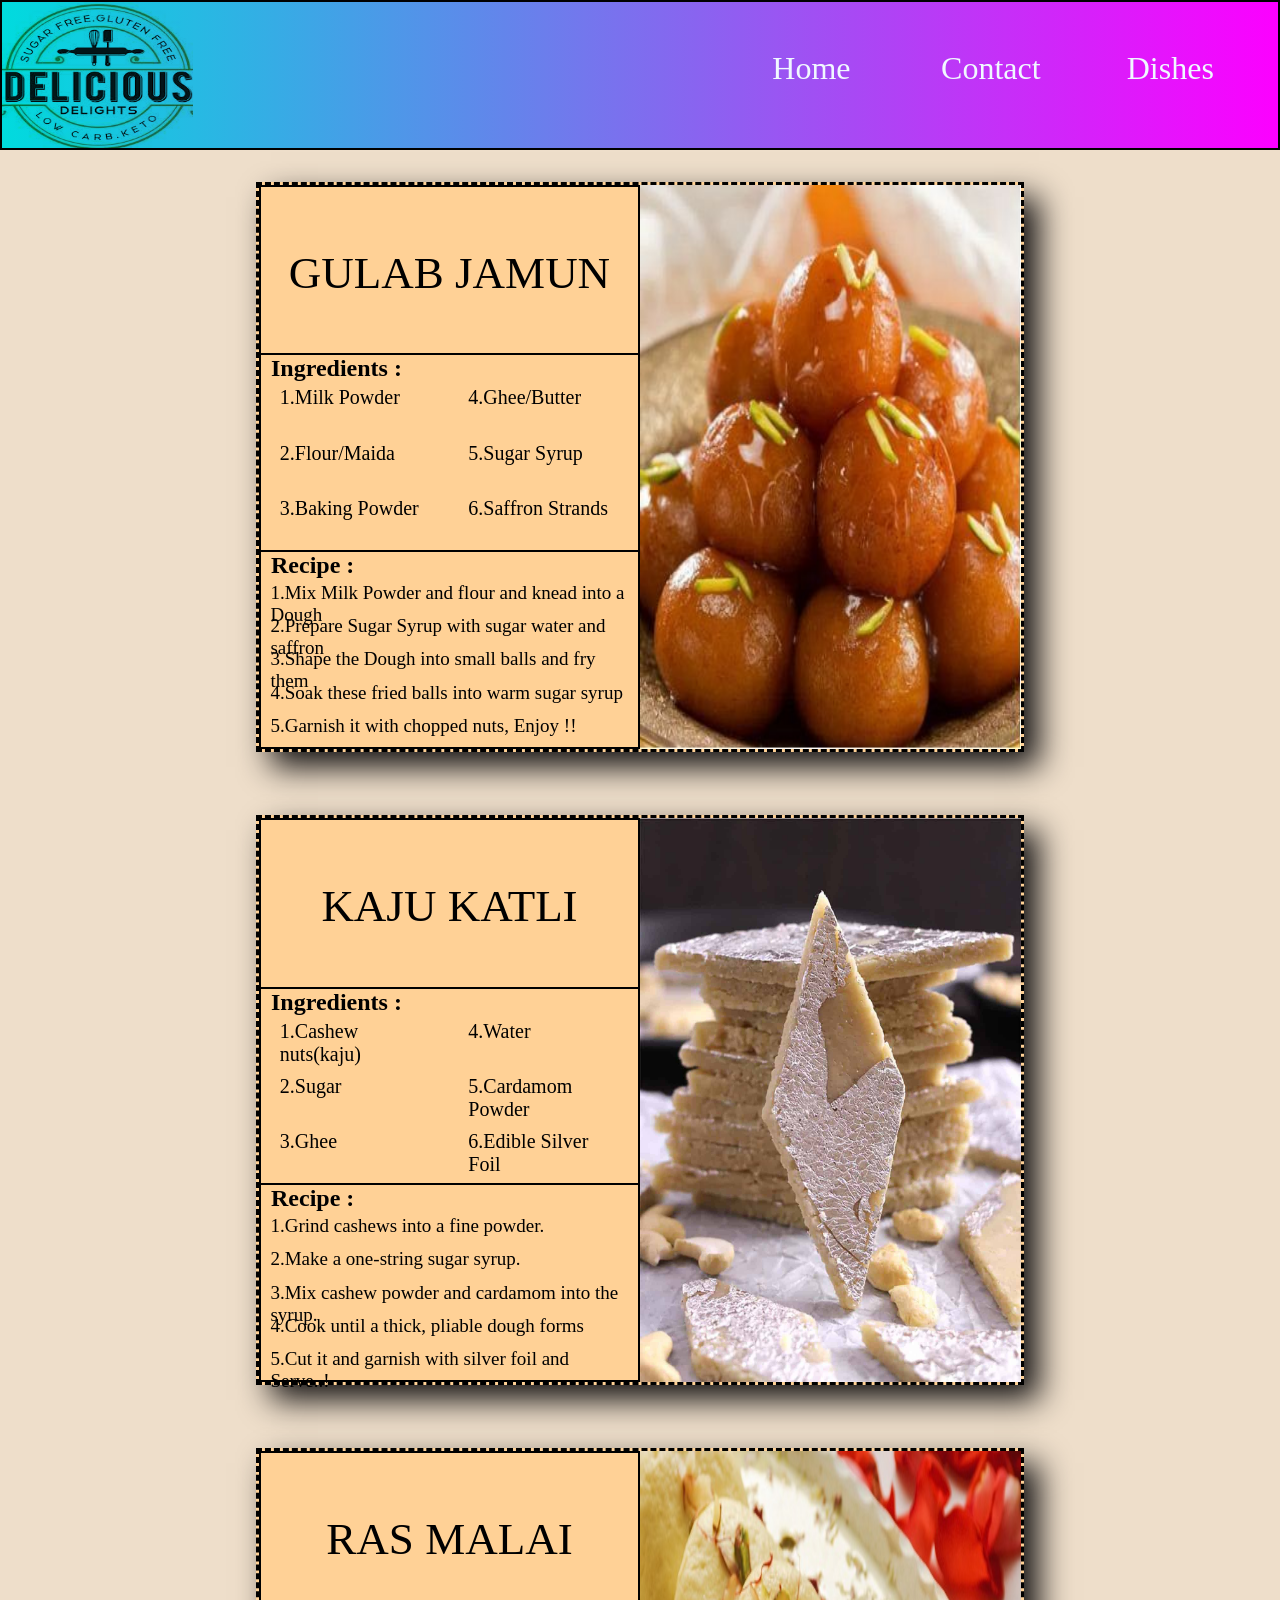
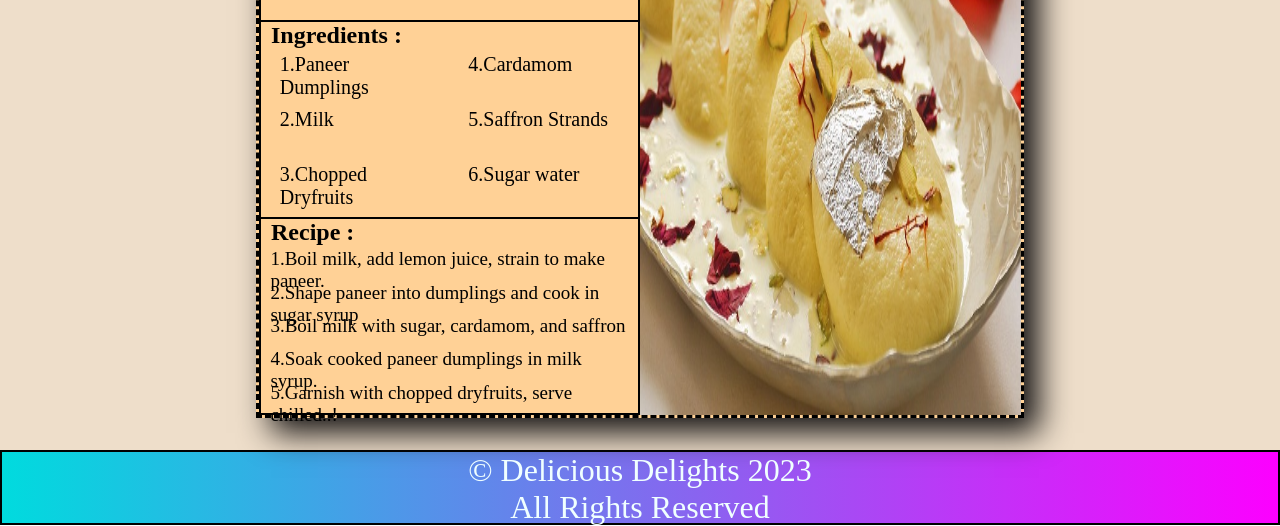
<file: lec26_DeliciousDelights_PRJCT.html>
<!DOCTYPE html>
<html lang="en">
<head>
    <meta charset="UTF-8">
    <meta name="viewport" content="width=device-width, initial-scale=1.0">
    <title>Delicious Delights</title>
    <link rel="stylesheet" href="deliciousdelights.css">
    <link rel="stylesheet" href="https://cdnjs.cloudflare.com/ajax/libs/font-awesome/6.0.0-beta3/css/all.min.css" integrity="sha512-ABCDEF1234567..." crossorigin="anonymous">
    <link rel="shortcut icon" href="favicon1.ico" type="image/x-icon">

</head>
<body>
    <header>
        <div class="headbox">
            <div class="logobox">
                <img src="Delicious Delights logo.jfif" alt="Delicious Delights">
            </div>
            <div class="linkbox">
                <div class="box" id="box1">
                        <a href="#">Home</a>
                </div>
                <div class="box" id="box2">
                        <a href="#">Contact</a>
                </div>
                <div class="box" id="box3">
                        <a href="#">Dishes</a>
                </div>
            </div>
        </div>
        </header>
        <main>
            <div class="mainbox">


                <div class="dishes" id="box1">
                    <div class="contentbox">
                        <div class="titlebox"> <p>GULAB JAMUN</p></div>
                        <div class="ingbox">
                            <h2>Ingredients :</h2>
                            <div class="listdabba">
                                <div class="leftdabba">
                                    <div class="lefting"> 1.Milk Powder</div>
                                    <div class="lefting"> 2.Flour/Maida</div>
                                    <div class="lefting">  3.Baking Powder</div>
                                </div>
                                <div class="rightdabba">
                                    <div class="righting">4.Ghee/Butter</div>
                                    <div class="righting">5.Sugar Syrup</div>
                                    <div class="righting">6.Saffron Strands</div>
                                </div>
                            </div>
                        </div>
                        <div class="methodbox">
                            <h2>Recipe :</h2>
                            <div class="recipedabba">
                                <div class="recipeboxes">1.Mix Milk Powder and flour and knead into a Dough</div>
                                <div class="recipeboxes">2.Prepare Sugar Syrup with sugar water and saffron </div>
                                <div class="recipeboxes">3.Shape the Dough into small balls and fry them</div>
                                <div class="recipeboxes">4.Soak these fried balls into warm sugar syrup</div>
                                <div class="recipeboxes">5.Garnish it with chopped nuts, Enjoy !!</div>
                            </div>
                        </div>
                    </div>
                    <div class="imgbox">
                        <img src="gulabjamun.jpeg" alt="Gulab Jamun">
                        <div class="overlay">
                            <span><a href="#" onclick="alert('Sorry, Work in Progress..!!')"><i class="fas fa-shopping-bag"></i>Click here to Buy now</a></span>
                        </div>
                    </div>
                </div>


                <div class="dishes" id="box2">
                    <div class="contentbox">
                        <div class="titlebox"> <p>KAJU KATLI</p></div>
                        <div class="ingbox">
                            <h2>Ingredients :</h2>
                            <div class="listdabba">
                                <div class="leftdabba">
                                    <div class="lefting"> 1.Cashew nuts(kaju)</div>
                                    <div class="lefting"> 2.Sugar</div>
                                    <div class="lefting">  3.Ghee</div>
                                </div>
                                <div class="rightdabba">
                                    <div class="righting">4.Water</div>
                                    <div class="righting">5.Cardamom Powder</div>
                                    <div class="righting">6.Edible Silver Foil</div>
                                </div>
                            </div>
                        </div>
                        <div class="methodbox">
                            <h2>Recipe :</h2>
                            <div class="recipedabba">
                                <div class="recipeboxes">1.Grind cashews into a fine powder.</div>
                                <div class="recipeboxes">2.Make a one-string sugar syrup. </div>
                                <div class="recipeboxes">3.Mix cashew powder and cardamom into the syrup.</div>
                                <div class="recipeboxes">4.Cook until a thick, pliable dough forms</div>
                                <div class="recipeboxes">5.Cut it and garnish with silver foil and Serve..!</div>
                            </div>
                        </div>
                    </div>
                    <div class="imgbox">
                        <img src="kaju katli.jpg" alt="Kaju Katli">
                        <div class="overlay">
                            <span><a href="#" onclick="alert('Sorry, Work in Progress')"><i class="fas fa-shopping-cart"></i>Click here to Buy now</a></span>
                        </div>
                    </div>
                </div>



                <div class="dishes" id="box3">
                    <div class="contentbox">
                        <div class="titlebox"> <p>RAS MALAI</p></div>
                        <div class="ingbox">
                            <h2>Ingredients :</h2>
                            <div class="listdabba">
                                <div class="leftdabba">
                                    <div class="lefting"> 1.Paneer Dumplings</div>
                                    <div class="lefting"> 2.Milk</div>
                                    <div class="lefting">  3.Chopped Dryfruits</div>
                                </div>
                                <div class="rightdabba">
                                    <div class="righting">4.Cardamom</div>
                                    <div class="righting">5.Saffron Strands</div>
                                    <div class="righting">6.Sugar water</div>
                                </div>
                            </div>
                        </div>
                        <div class="methodbox">
                            <h2>Recipe :</h2>
                            <div class="recipedabba">
                                <div class="recipeboxes">1.Boil milk, add lemon juice, strain to make paneer.</div>
                                <div class="recipeboxes">2.Shape paneer into dumplings and cook in sugar syrup </div>
                                <div class="recipeboxes">3.Boil milk with sugar, cardamom, and saffron</div>
                                <div class="recipeboxes">4.Soak cooked paneer dumplings in milk syrup.</div>
                                <div class="recipeboxes">5.Garnish with chopped dryfruits, serve chilled..!</div>
                            </div>
                        </div>
                    </div>
                    <div class="imgbox">
                        <img src="ras-malai_8000.jpg" alt="Ras Malai">
                        <div class="overlay">
                            <span><a href="#" onclick="alert('Sorry, Work in Progress')"> <i class="fas fa-shopping-bag"></i>Click here to Buy now</a></span>
                        </div>
                    </div>
                </div>
            </div>
        </main>
        <footer>
            <div class="footbox">
                &copy; Delicious Delights 2023 <br> All Rights Reserved
            </div>
        </footer>
</body>
</html>
</file>
<file: deliciousdelights.css>
* {
  margin: 0;
  padding: 0;
  box-sizing: border-box;
}

.headbox {
  height: 150px;
  width: 100%;
  background-color: #00dbde;
  background-image: linear-gradient(90deg, #00dbde 0%, #fc00ff 100%);
  display: flex;
  justify-content: space-between;
  align-items: center;
  border: 2.5px solid black;
}

.logobox {
  height: 150px;
  width: 15%;
}
.logobox img {
  height: 150px;
  width: 100%;
  mix-blend-mode: multiply;
}

.linkbox {
  height: 150px;
  width: 45%;
  display: flex;
  justify-content: space-evenly;
  align-items: center;
}
.box {
  height: 50px;
  width: 25%;
  text-align: center;
}
.headbox a {
  text-decoration: none;
  font-size: 2rem;
  color: aliceblue;
}

.mainbox {
  height: 1900px;
  width: 100%;
  background-color: rgb(238, 222, 202);
  display: flex;
  flex-direction: column;
}
.dishes {
  border: 3px dashed black;
  background-color: rgb(255, 209, 150);
  height: 30%;
  width: 60%;
  margin: auto;
  display: flex;
  box-shadow: 15px 15px 30px rgb(21, 19, 19);
}

.imgbox {
  /* border: 1px solid black; */
  height: 100%;
  width: 50%;
  position: relative;
}

.contentbox {
  border: 1px solid black;
  height: 100%;
  width: 50%;
}

.imgbox img {
  height: 100%;
  width: 100%;
}

.titlebox {
  height: 30%;
  width: 100%;
  border: 1px solid black;
}
.titlebox p {
  text-align: center;
  font-size: 45px;
  padding-top: 60px;
}

.ingbox {
  height: 35%;
  width: 100%;
  border: 1px solid black;
}
.ingbox h2 {
  margin-left: 10px;
}

.methodbox {
  height: 35%;
  width: 100%;
  border: 1px solid black;
}
.methodbox h2 {
  margin-left: 10px;
}

.listdabba {
  width: 100%;
  height: 87%;
  display: flex;
}
.rightdabba {
  width: 50%;
  height: 100%;
  display: flex;
  flex-direction: column;
  justify-content: space-evenly;
  align-items: center;
}
.leftdabba {
  width: 50%;
  height: 100%;
  display: flex;
  flex-direction: column;
  justify-content: space-evenly;
  align-items: center;
}
.lefting {
  width: 80%;
  height: 30%;
  font-size: 20px;
}
.righting {
  width: 80%;
  height: 30%;
  font-size: 20px;
}

.recipedabba {
  width: 100%;
  height: 87%;
  display: flex;
  justify-content: space-evenly;
  flex-direction: column;
  align-items: center;
}

.recipeboxes {
  width: 95%;
  height: 18%;
  font-size: 19px;
}

.imgbox:hover {
  transition: all 0.5s linear 0s;
  transform: scale(1.06);
}

.imgbox .overlay {
  position: absolute;
  top: 0;
  left: 0;
  height: 100%;
  width: 100%;
  background-color: rgb(36, 34, 34, 0.613);
  display: flex;
  justify-content: center;
  align-items: center;
  opacity: 0;
}
.overlay a {
  color: azure;
  text-decoration: none;
  font-size: 1.6rem;
}
.imgbox .overlay:hover {
  transition: all 0.3s linear 0s;
  opacity: 1;
}

footer {
  height: 75px;
  width: 100%;
  background-color: #00dbde;
  background-image: linear-gradient(90deg, #00dbde 0%, #fc00ff 100%);
  color: azure;
  font-size: 2rem;
  text-align: center;
  border: 2.5px solid black;
}
</file>
